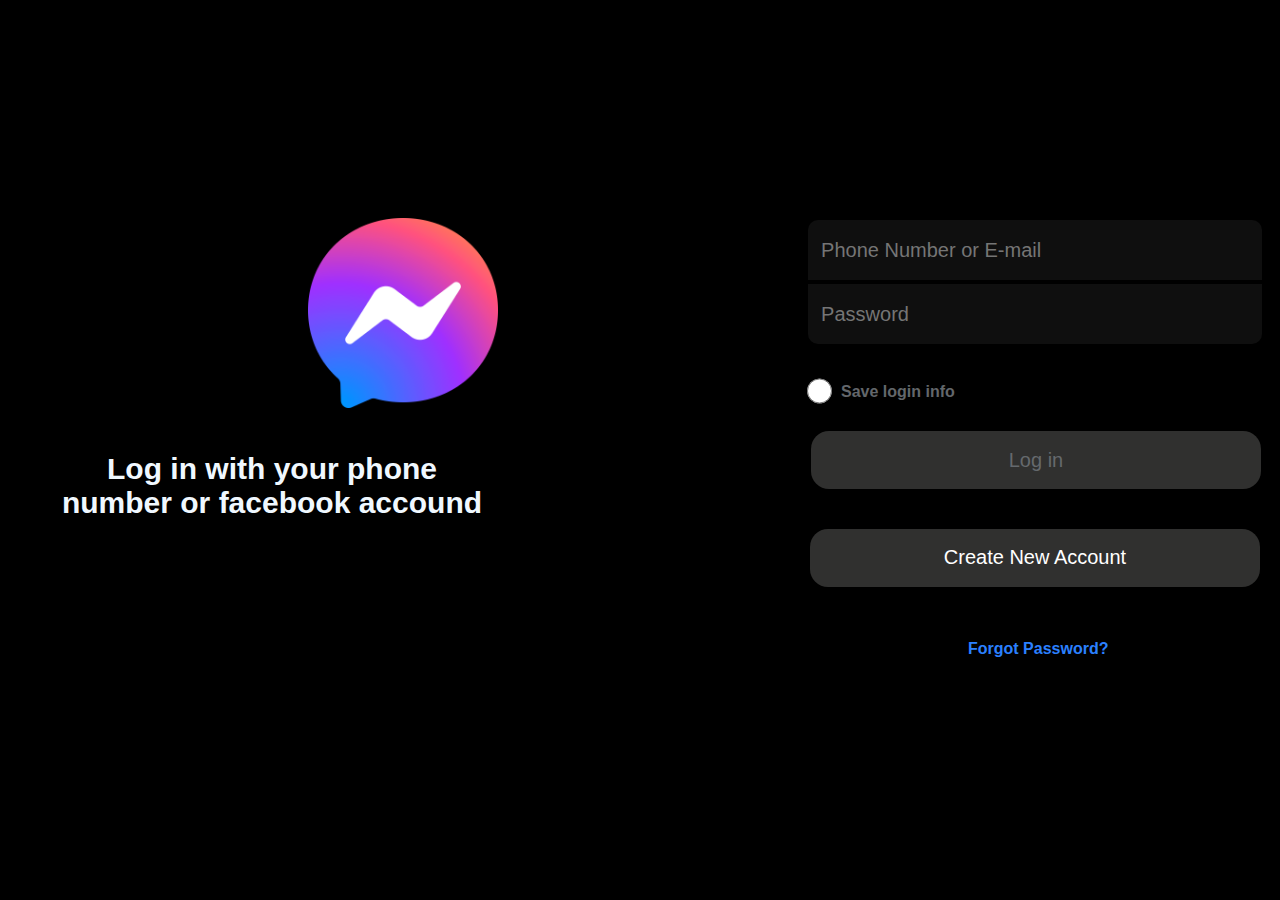
<file: Messenger login page/index.html>
<!DOCTYPE html>
<html lang="en">
<head>
    <meta charset="UTF-8">
    <meta name="viewport" content="width=device-width, initial-scale=1.0">
    <title>Log in</title>
    <link rel="shortcut icon" href="./images/Facebook_Messenger_logo_2020.svg.png" type="image/x-icon">
    <link rel="stylesheet" href="style.css">
</head>
<body>
    <img src="./images/Facebook_Messenger_logo_2020.svg.png" alt="">
    <h1 class="firstheading">Log in with your phone <br> number or facebook accound</h1>
    <input class="firstinput" type="email text" placeholder="  Phone Number or E-mail"><br>
    <input class="secondinput" type="password" placeholder="  Password">
    <button class="firstbutton">Log in</button><br>
    <button class="secondbutton">Create New Account</button>
    <input class="thirdbutton" type="radio" >
    <h2 class="thirdheading">Save login info</h2>
    <h2 class="secondheading" >Forgot Password?</h2>
    
</body>
</html>
</file>
<file: Messenger login page/style.css>
body{
    background-color: #000000;
}
img{
    height: 190px;
    width: 190px;
    position: relative;
    left: 300px;
    top: 210px;
}
.firstheading{
    font-family: sans-serif;
    text-align: center;
    font-size: 30px;
    color: aliceblue;
    position: relative;
    left: -368px;
    top: 230px;
}
.firstinput{
    color: aliceblue;
    font-size: 20px;
    height: 58px;
    width: 450px;
    background-color: rgb(15, 15, 15);
    border: transparent;
    position: relative;
    left: 800px;
    top: -90px;
    border-top-left-radius: 10px;
    border-top-right-radius: 10px;
}
.secondinput{
    color: aliceblue;
    font-size: 20px;
    height: 58px;
    width: 450px;
    background-color: rgb(15, 15, 15);
    border: transparent;
    position: relative;
    left: 800px;
    top: -86px;
    border-bottom-right-radius: 10px;
    border-bottom-left-radius: 10px;
}
.firstbutton{
    color: rgb(101, 105, 109);
    font-size: 20px;
    height: 58px;
    width: 450px;
    border-radius: 18px;
    background-color: rgb(48, 48, 47);
    border: transparent;
    position: relative;
    left: 345px;
    top: 60px;
}
.secondbutton{
    color: rgb(255, 255, 255);
    font-size: 20px;
    height: 58px;
    width: 450px;
    border-radius: 18px;
    background-color: rgb(48, 48, 47);
    border: transparent;
    position: relative;
    left: 802px;
    top: 81px;
}
.thirdbutton{
    color: transparent;
    border-radius: 10px;
    position: relative;
    top: -67px;
    left: 340px;
    height: 50px;
    width: 25px;

}
.secondheading{
    color: rgb(43, 128, 255);
    font-family: sans-serif;
    font-size: 16px;
    position: relative;
    top: 90px;
    left: 960px;
}
.thirdheading{
    color: rgb(99, 103, 107);
    font-size: 16px;
    font-family: sans-serif;
    position: relative;
    top: -136px;
    left: 833px;

}
</file>
